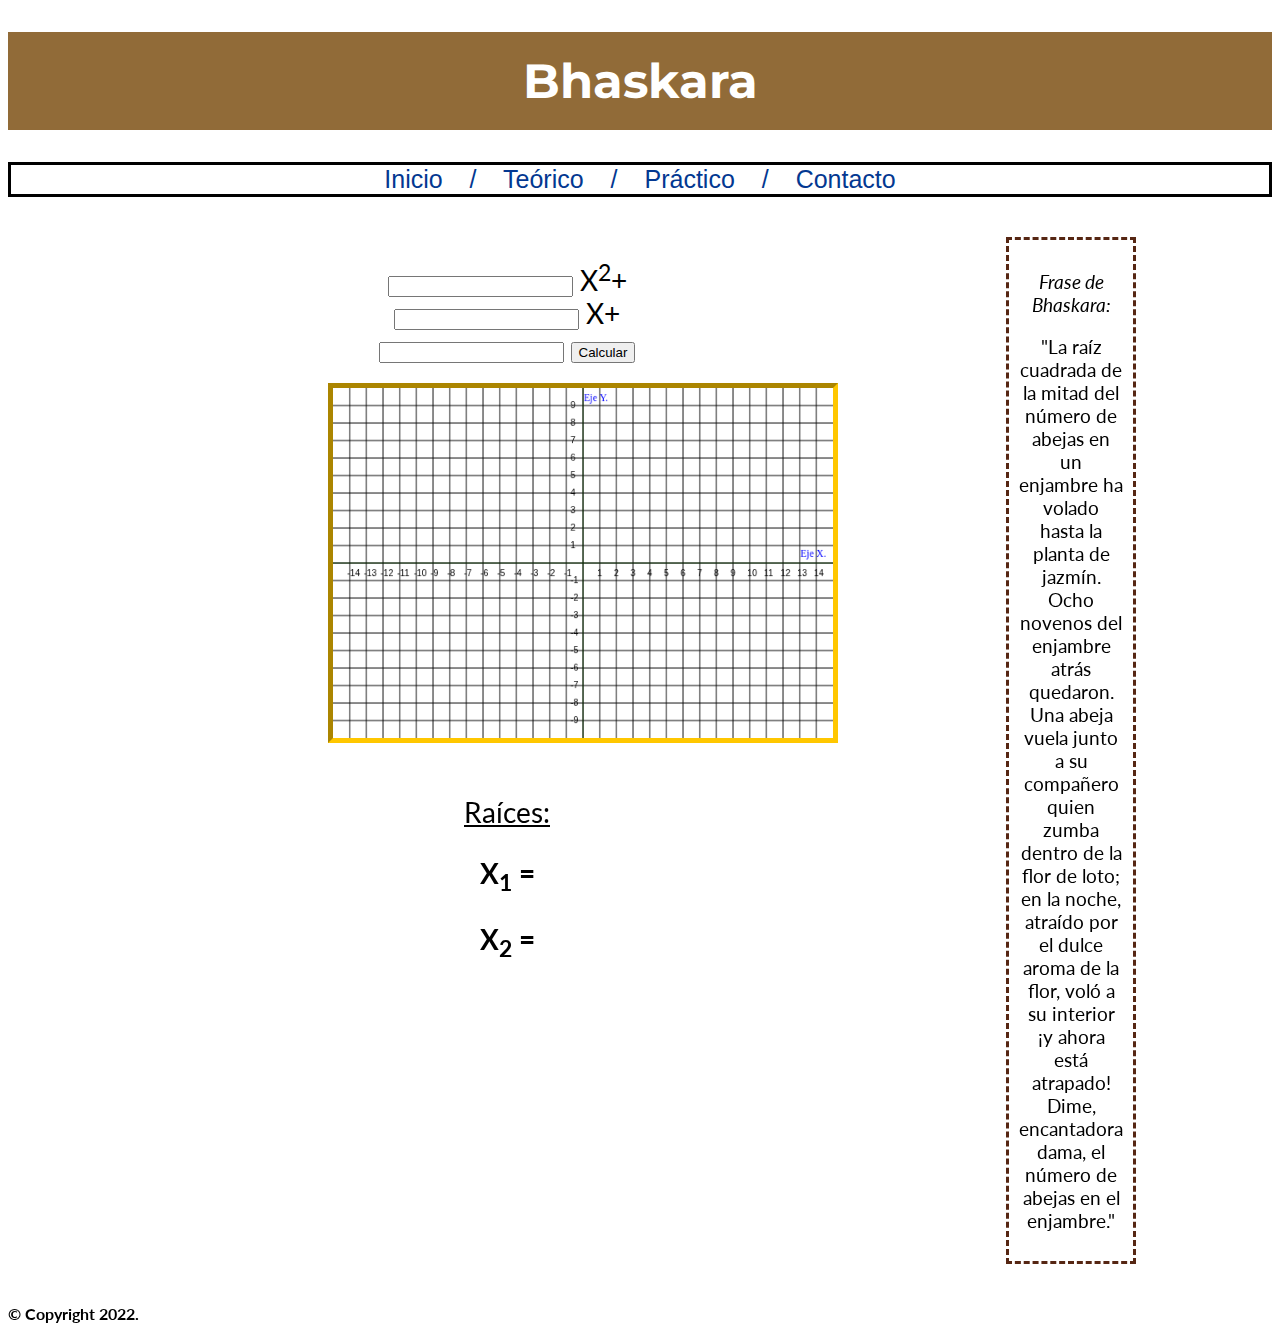
<file: Practico.html>
<!DOCTYPE html>
<html lang="en">
<head>
    <meta charset="UTF-8">
    <title>Bhaskara</title>
    <meta content="Miron Juan Pablo" name="author">
    <meta content="Calculadora de ecuaciones de segundo grado." name="description">
    <meta content="Bhaskara, raíces, parábola, cálculo, sistema de ecuaciones" name="keywords">
    <link rel="stylesheet" href="Estilo.css" type="text/css">
    <link rel="shortcut icon" href="Imagenes/favicon.ico">
    <link rel="preconnect" href="https://fonts.googleapis.com">
    <link rel="preconnect" href="https://fonts.gstatic.com" crossorigin>
    <link href="https://fonts.googleapis.com/css2?family=Montserrat:ital,wght@1,200&display=swap" rel="stylesheet">
    <link rel="preconnect" href="https://fonts.googleapis.com">
    <link rel="preconnect" href="https://fonts.gstatic.com" crossorigin>
    <link href="https://fonts.googleapis.com/css2?family=Lato&family=Montserrat:ital,wght@1,200&display=swap"
          rel="stylesheet">
    <script src="Funciones.js" type="text/javascript"></script>
</head>

<body onload="Dibujarcuadriculado()">

<header>
    <h1 class="titulo_principal">Bhaskara</h1>
</header>

<nav>
    <a href="index.html">Inicio</a>
    /
    <a href="Teorico.html">Teórico</a>
    /
    <a href="Practico.html">Práctico</a>
    /
    <a href="Contacto.html">Contacto</a>
</nav>

<div id="grafico">

    <div id="graficoentero">
        <div id="formularioygrafico">
            <form id="raices">
                <input type="number" name="Raiz cuadratica" id="cuadratica">
                <label for="cuadratica">X<sup>2</sup>+</label>
                <input type="number" name="Raiz lineal" id="lineal">
                <label for="lineal">X+</label>
                <input type="number" name="Constante" id="constante">
                <label for="constante"></label>
                <button type="button" name="Botón para calcular" id="calcular" onclick="Comprobar()">Calcular</button>
            </form>

            <canvas id="graficadora" width="600px" height="400px">
                Tu navegador no soporta el lienzo canvas.
            </canvas>
        </div>

        <div id="raicescalculadas">
            <p><u>Raíces:</u></p>
            <p><b>X<sub>1</sub> =</b> <span id="raiz1" type="number"></span></p>
            <p><b>X<sub>2</sub> =</b> <span id="raiz2" type="number"></span></p>
        </div>

    </div>

    <div id="frasebhaskara">
        <p><i>Frase de Bhaskara:</i></p>
        <p>
            "La raíz cuadrada de la mitad del número de abejas en un enjambre
            ha volado hasta la planta de jazmín.
            Ocho novenos del enjambre atrás quedaron.
            Una abeja vuela junto a su compañero quien zumba dentro de la flor de loto;
            en la noche, atraído por el dulce aroma de la flor, voló a su interior
            ¡y ahora está atrapado!
            Dime, encantadora dama, el número de abejas en el enjambre."
        </p>
    </div>

</div>

<footer>
    &#169 Copyright 2022.
</footer>

</body>

</html>
</file>
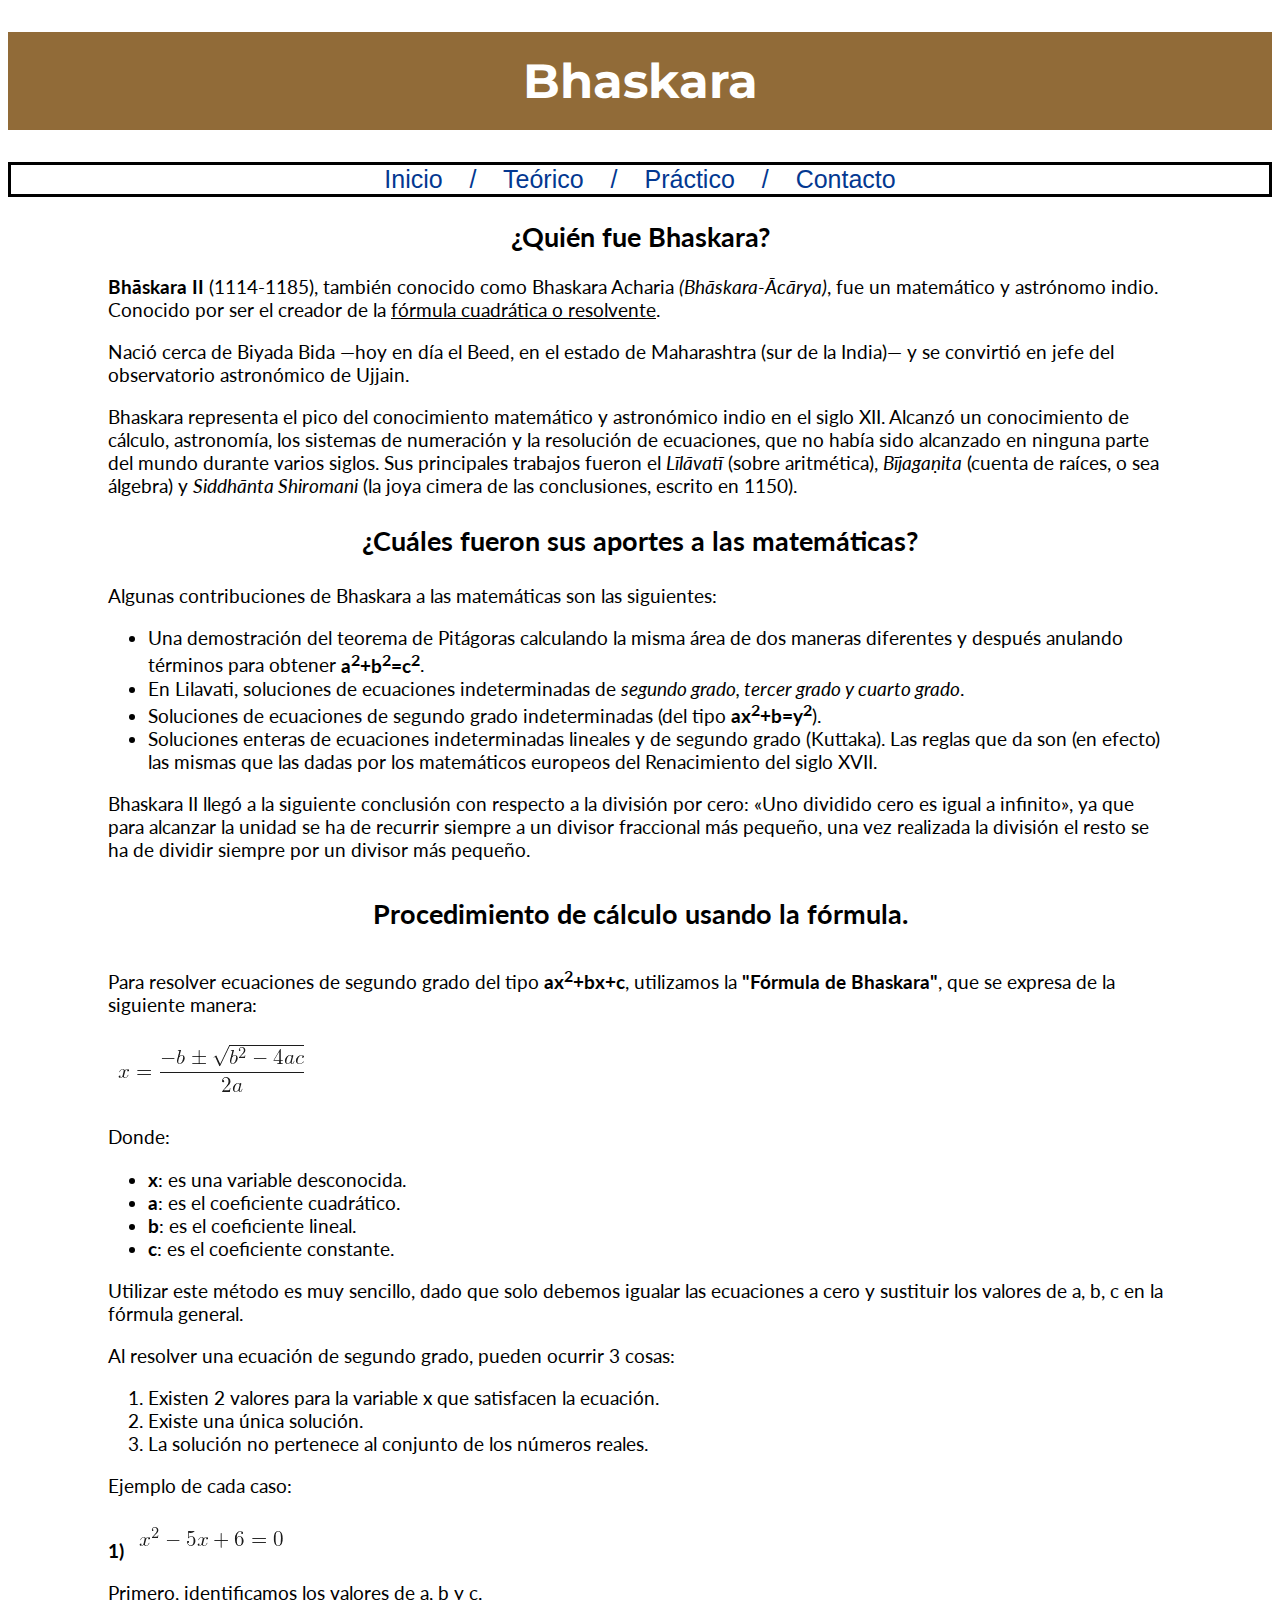
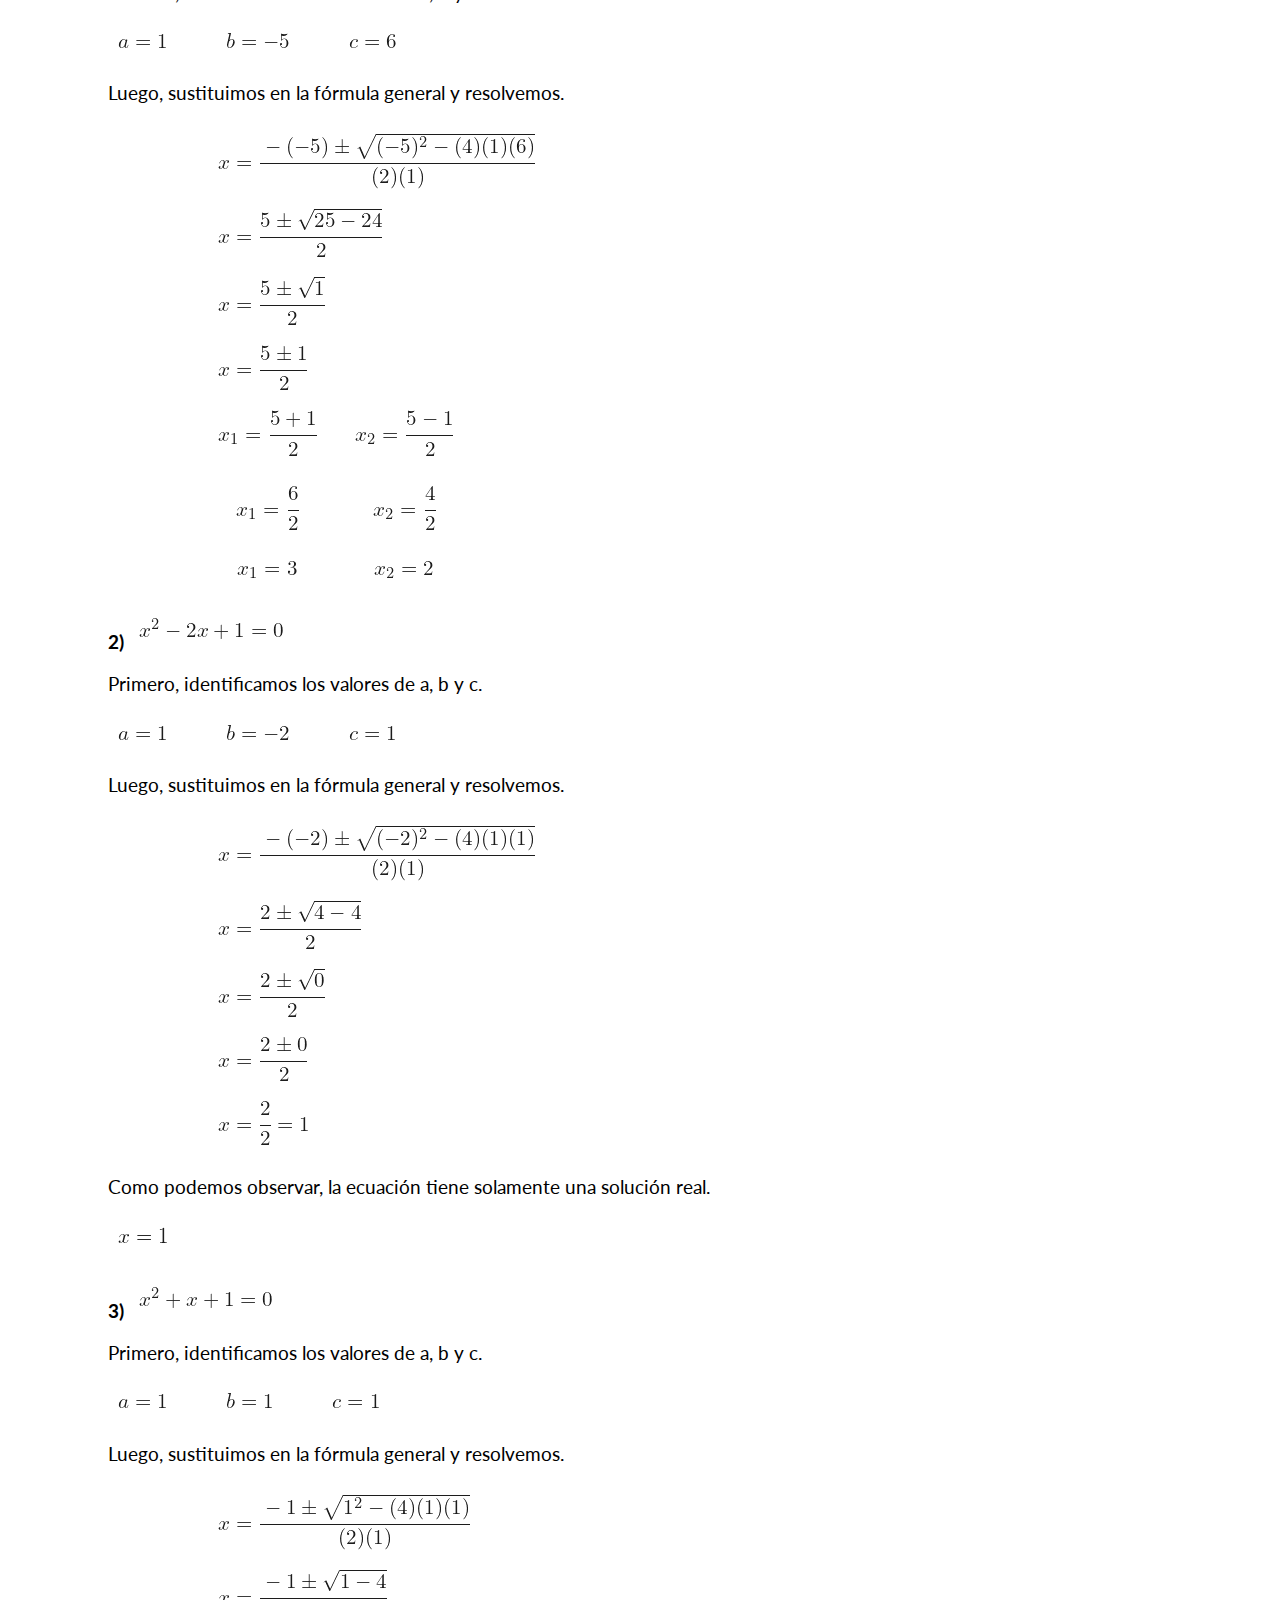
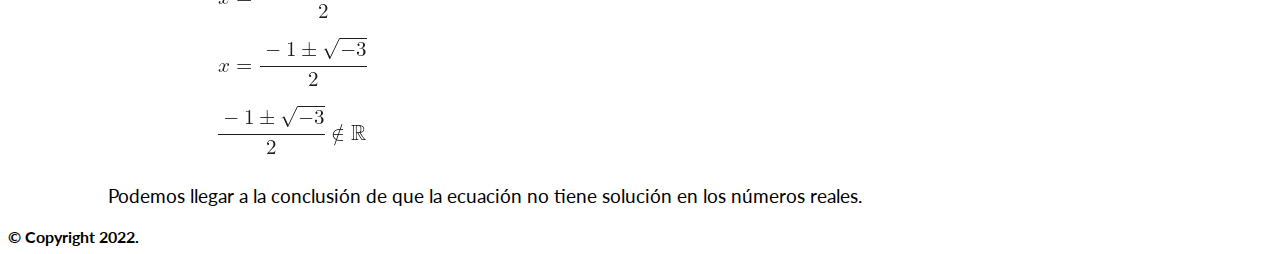
<file: Teorico.html>
<!DOCTYPE html>
<html lang="es">
<head>
    <meta charset="UTF-8">
    <title>Bhaskara</title>
    <meta content="Miron Juan Pablo" name="author">
    <meta content="Calculadora de ecuaciones de segundo grado." name="description">
    <meta content="Bhaskara, raíces, parábola, cálculo, sistema de ecuaciones" name="keywords">
    <link rel="stylesheet" href="Estilo.css" type="text/css">
    <link rel="shortcut icon" href="Imagenes/favicon.ico">
    <link rel="preconnect" href="https://fonts.googleapis.com">
    <link rel="preconnect" href="https://fonts.gstatic.com" crossorigin>
    <link href="https://fonts.googleapis.com/css2?family=Montserrat:ital,wght@1,200&display=swap" rel="stylesheet">
    <link rel="preconnect" href="https://fonts.googleapis.com">
    <link rel="preconnect" href="https://fonts.gstatic.com" crossorigin>
    <link href="https://fonts.googleapis.com/css2?family=Lato&family=Montserrat:ital,wght@1,200&display=swap"
          rel="stylesheet">
</head>

<body>

<header>
    <h1 class="titulo_principal">Bhaskara</h1>
</header>

<nav>
    <a href="index.html">Inicio</a>
    /
    <a href="Teorico.html">Teórico</a>
    /
    <a href="Practico.html">Práctico</a>
    /
    <a href="Contacto.html">Contacto</a>
</nav>

<div>
    <h2 id="tituloteorico1">¿Quién fue Bhaskara?</h2>
    <p>
        <b>Bhāskara II</b> (1114-1185), también conocido como Bhaskara Acharia <i>(Bhāskara-Ācārya)</i>, fue un
        matemático y astrónomo indio.
        Conocido por ser el creador de la <u>fórmula cuadrática o resolvente</u>.
    </p>
    <p>
        Nació cerca de Biyada Bida ―hoy en día el Beed, en el estado de Maharashtra (sur de la India)― y se convirtió en
        jefe del observatorio astronómico de Ujjain.
    </p>
    <p>
        Bhaskara representa el pico del conocimiento matemático y astronómico indio en el siglo XII.
        Alcanzó un conocimiento de cálculo, astronomía, los sistemas de numeración y la resolución de ecuaciones, que no
        había sido alcanzado en ninguna parte del mundo durante varios siglos.
        Sus principales trabajos fueron el <i>Līlāvatī</i> (sobre aritmética), <i>Bījagaṇita</i> (cuenta de raíces, o
        sea álgebra) y <i>Siddhānta Shiromani</i> (la joya cimera de las conclusiones, escrito en 1150).
    </p>

    <h3 id="tituloteorico2">¿Cuáles fueron sus aportes a las matemáticas?</h3>
    <p>Algunas contribuciones de Bhaskara a las matemáticas son las siguientes:</p>

    <ul>
        <li>
            Una demostración del teorema de Pitágoras calculando la misma área de dos maneras diferentes y después
            anulando términos para obtener <b>a<sup>2</sup>+b<sup>2</sup>=c<sup>2</sup></b>.
        </li>
        <li>
            En Lilavati, soluciones de ecuaciones indeterminadas de <i>segundo grado, tercer grado y cuarto grado</i>.
        </li>
        <li>
            Soluciones de ecuaciones de segundo grado indeterminadas (del tipo <b>ax<sup>2</sup>+b=y<sup>2</sup></b>).
        </li>
        <li>
            Soluciones enteras de ecuaciones indeterminadas lineales y de segundo grado (Kuttaka).
            Las reglas que da son (en efecto) las mismas que las dadas por los matemáticos europeos del Renacimiento del
            siglo XVII.
        </li>
    </ul>

    <p>
        Bhaskara II llegó a la siguiente conclusión con respecto a la división por cero: «Uno dividido cero es igual a
        infinito», ya que para alcanzar la unidad se ha de recurrir siempre a un divisor fraccional más pequeño,
        una vez realizada la división el resto se ha de dividir siempre por un divisor más pequeño.
    </p>

    <h4 id="tituloteorico3">Procedimiento de cálculo usando la fórmula.</h4>
    <p>
        Para resolver ecuaciones de segundo grado del tipo <b>ax<sup>2</sup>+bx+c</b>, utilizamos la <b>"Fórmula de
        Bhaskara"</b>, que se expresa de la siguiente manera:
    </p>
    <img src="Imagenes/Fórmula_Bhaskara.png" alt="Fórmula de Bhaskara.">

    <p>Donde:</p>
    <ul>
        <li><b>x</b>: es una variable desconocida.</li>
        <li><b>a</b>: es el coeficiente cuadrático.</li>
        <li><b>b</b>: es el coeficiente lineal.</li>
        <li><b>c</b>: es el coeficiente constante.</li>
    </ul>

    <p>
        Utilizar este método es muy sencillo, dado que solo debemos igualar las ecuaciones a cero y sustituir los
        valores
        de a, b, c en la fórmula general.
    </p>
    <p>Al resolver una ecuación de segundo grado, pueden ocurrir 3 cosas:</p>
    <ol>
        <li>Existen 2 valores para la variable x que satisfacen la ecuación.</li>
        <li>Existe una única solución.</li>
        <li>La solución no pertenece al conjunto de los números reales.</li>
    </ol>

    <p>Ejemplo de cada caso:</p>
    <p><b>1)</b> <img src="Imagenes/Ejemplo_1.png" alt="Primera ecuación de ejemplo."></p>
    <p>Primero, identificamos los valores de a, b y c.</p>
    <img src="Imagenes/Ejemplo_1_parte2.png" alt="Valores a, b y c para la primera ecuación.">
    <p>Luego, sustituimos en la fórmula general y resolvemos.</p>

    <div id="ejercicio1ejemplocomp">
        <img src="Imagenes/Ejemplo_1_parte3.png" alt="Valores a, b y c de la primera ecuación aplicados en Bhaskara.">
        <img src="Imagenes/Ejemplo_1_parte4.png"
             alt="Simplificamos Bhaskara con los datos anteriores de la primera ecuación.">
        <img src="Imagenes/Ejemplo_1_parte5.png" alt="Resolvemos la raíz de Bhaskara de la primera ecuación.">
        <img src="Imagenes/Ejemplo_1_parte6.png"
             alt="Resolvemos la raíz y obtenemos la fórmula final para la primera ecuación.">
        <img src="Imagenes/Ejemplo_1_partefinal.png" alt="Obtenemos las raices para la primera ecuación.">
    </div>

    <p><b>2)</b> <img src="Imagenes/Ejemplo_2.png" alt="Segunda ecuación de ejemplo."></p>
    <p>Primero, identificamos los valores de a, b y c.</p>
    <img src="Imagenes/Ejemplo_2_parte2.png" alt="Valores a, b y c para la segunda ecuación.">
    <p>Luego, sustituimos en la fórmula general y resolvemos.</p>

    <div id="ejercicio2ejemplocomp">
        <img src="Imagenes/Ejemplo_2_parte3.png" alt="Valores a, b y c de la segunda ecuación aplicados en Bhaskara.">
        <img src="Imagenes/Ejemplo_2_parte4.png"
             alt="Simplificamos Bhaskara con los datos anteriores de la segunda ecuación.">
        <img src="Imagenes/Ejemplo_2_parte5.png" alt="Resolvemos la raíz de Bhaskara de la segunda ecuación.">
        <img src="Imagenes/Ejemplo_2_parte6.png"
             alt="Resolvemos la raíz y obtenemos la fórmula final para la segunda ecuación.">
        <img src="Imagenes/Ejemplo_2_parte7.png" alt="Obtenemos la única raíz de la segunda ecuación.">
    </div>

    <p>Como podemos observar, la ecuación tiene solamente una solución real.</p>
    <img src="Imagenes/Ejemplo_2_final.png" alt="Mostramos la única raíz de la segunda ecuación.">

    <p><b>3)</b> <img src="Imagenes/Ejemplo_3.png" alt="Tercera ecuación de ejemplo."></p>
    <p>Primero, identificamos los valores de a, b y c.</p>
    <img src="Imagenes/Ejemplo_3_parte1.png" alt="Valores a, b y c para la tercer ecuación.">
    <p>Luego, sustituimos en la fórmula general y resolvemos.</p>

    <div id="ejecicio3ejemplocomp">
        <img src="Imagenes/Ejemplo_3_parte2.png" alt="Valores a, b y c de la tercer ecuación aplicados en Bhaskara.">
        <img src="Imagenes/Ejemplo_3_parte3.png"
             alt="Simplificamos Bhaskara con los datos anteriores de la tercer ecuación.">
        <img src="Imagenes/Ejemplo_3_parte4.png" alt="Resolvemos la raíz de Bhaskara de la tercer ecuación.">
        <img src="Imagenes/Ejemplo_3_final.png"
             alt="Mostramos que no existe solución para la raíz en los números reales.">
    </div>

    <p>Podemos llegar a la conclusión de que la ecuación no tiene solución en los números reales.</p>
</div>

<footer>
    &#169 Copyright 2022.
</footer>

</body>
</html>
</file>
<file: Estilo.css>
.titulo_principal {
    font-family: 'Montserrat', sans-serif;
    font-size: 3em;
    color: #ffffff;
    text-align: center;
    background: #916b38;
    padding: 20px;
}

nav {
    font-family: 'Calibri', sans-serif;
    font-size: 25px;
    text-align: center;
    border-color: black;
    border-style: solid;
    word-spacing: 20px;
    color: #033891;
}

a:link {
    color: #033891;
    text-decoration: none;
}

a:visited {
    color: #033891;
}

a:hover {
    font-size: 30px;
    color: black;
    font-weight: bold;
}

a:active {
    color: white;
    font-weight: bold;
    background: #d6b041;
}

#graficadora {
    border-style: inset;
    border-width: thick;
    border-color: #ffc700;
    margin: 20px;
    width: 500px;
    height: 350px;
}

#grafico {
    text-align: center;
    display: grid;
    grid-template-columns: 75% auto;
}

footer {
    font-family: 'Lato', sans-serif;
    font-weight: bolder;
}

div {
    font-family: 'Lato', sans-serif;
    font-size: 1.2em;
    text-align: justify-all;
    margin: 20px 100px;
}

#infocontacto {
    font-family: 'Lato', sans-serif;
    font-size: 1.2em;
    margin: 20px 50px;
}

#frasebhaskara {
    font-family: 'Lato', sans-serif;
    font-size: 1em;
    text-align: center;
    border-style: dashed;
    border-width: medium;
    border-color: #562613;
    padding: 10px;
}

#redes {
    font-family: 'Lato', sans-serif;
    font-size: 1em;
    text-align: center;
    border-style: ridge;
    border-color: #916b38;
    border-width: 10px 10px;
    padding: 50px;
}

img {
    margin: 10px;
}

.facebook:link {
    color: #3439d6;
    text-decoration: none;
}

.facebook:visited {
    color: #3439d6;
}

.facebook:hover {
    font-weight: bold;
    font-size: 18px;
}

.facebook:active {
    background: blue;
    color: white;
}

.instagram:link {
    color: #3439d6;
    text-decoration: none;
}

.instagram:visited {
    color: #3439d6;
}

.instagram:hover {
    font-weight: bold;
    font-size: 18px;
}

.instagram:active {
    background: hotpink;
    color: yellow;
}

.github:link {
    color: #3439d6;
    text-decoration: none;
}

.github:visited {
    color: #3439d6;
}

.github:hover {
    font-weight: bold;
    font-size: 18px;
}

.github:active {
    background: black;
    color: white;
}

#fotoinicio {
    text-align: center;
}

#tituloteorico1 {
    text-align: center;
    font-size: 1.4em;

}

#tituloteorico2 {
    text-align: center;
    font-size: 1.4em;
}

#tituloteorico3 {
    text-align: center;
    font-size: 1.4em;
}

.pestañacontacto {
    display: grid;
    grid-template-columns: 78% auto;
}

#ejercicio1ejemplocomp {
    display: grid;
    column-count: auto;
}

#ejercicio2ejemplocomp {
    display: grid;
    column-count: auto;
}

#ejecicio3ejemplocomp {
    display: grid;
    column-count: auto;
}
</file>
